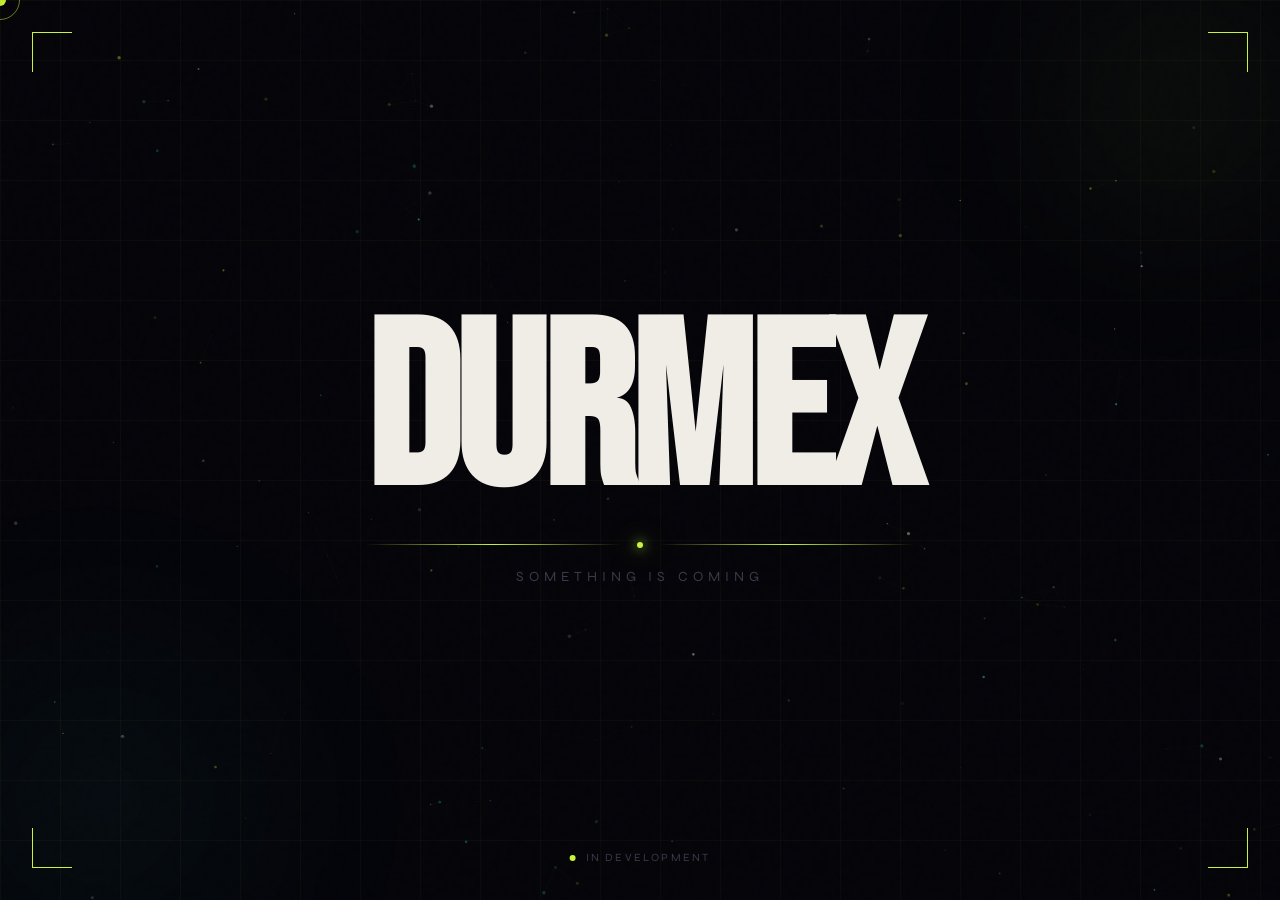
<file: index.html>
<!doctype html>
<!--suppress HtmlFormInputWithoutLabel -->
<html class="no-js" lang="en">
<head>
  <meta charset="utf-8">
  <meta name="viewport" content="width=device-width, initial-scale=1">
  <title>durmex.de | DURMEX</title>
  <link rel="stylesheet" href="./style.css">
  <meta name="description" content="durmex">
  <meta property="og:title" content="durmex">
  <meta property="og:type" content="website">
  <meta property="og:url" content="https://durmex.de/">
  <meta property="og:image" content="https://www.durmex.de/logo.svg">
  <meta property="og:image:alt" content="durmex">
  <!-- Statusbar-Farbe für iOS -->
  <meta name="apple-mobile-web-app-capable" content="yes">
  <meta name="apple-mobile-web-app-status-bar-style" content="black">

  <link rel="icon" href="logo.svg" sizes="any">
  <link rel="apple-touch-icon" href="logo.svg">
  <link rel="manifest" href="site.webmanifest">
  <meta name="theme-color" content="#c8f53a">
  <link rel="preconnect" href="https://fonts.googleapis.com">
  <link rel="preconnect" href="https://fonts.gstatic.com" crossorigin>
  <link href="https://fonts.googleapis.com/css2?family=Inter:wght@400;600;800&display=swap" rel="stylesheet">
  <link href="https://fonts.googleapis.com/css2?family=Bebas+Neue&family=Syne:wght@400;800&display=swap"
        rel="stylesheet"/>
  <!-- Cloudflare Web Analytics -->
  <script type='module' src='https://static.cloudflareinsights.com/beacon.min.js' data-cf-beacon='{"token": "39092328d6674a8f83d39431108ecbc8"}'></script><!-- End Cloudflare Web Analytics -->
</head>
<body>
<div class="cursor" id="cursor"></div>
<div class="cursor-ring" id="cursorRing"></div>

<canvas id="canvas"></canvas>
<div class="grid-overlay"></div>
<div class="noise"></div>
<div class="scanline"></div>

<div class="orb orb1"></div>
<div class="orb orb2"></div>

<div class="corner tl"></div>
<div class="corner tr"></div>
<div class="corner bl"></div>
<div class="corner br"></div>

<div class="scene">
  <div class="title-wrap">
    <h1 class="title">DURMEX</h1>
    <div class="accent-line">
      <div class="line"></div>
      <div class="dot"></div>
      <div class="line"></div>
    </div>
    <p class="tagline">Something is coming</p>
  </div>
</div>

<div class="status">
  <div class="status-dot"></div>
  <span>In Development</span>
</div>
<script src="./index.js"></script>
</body>
</html>
</file>
<file: style.css>
*, *::before, *::after {
  margin: 0;
  padding: 0;
  box-sizing: border-box;
}

:root {
  --bg: #05050a;
  --accent: #c8f53a;
  --accent2: #3afff5;
  --text: #f0ede6;
  --muted: #3a3a4a;
}

html, body {
  width: 100%;
  height: 100%;
  background: var(--bg);
  color: var(--text);
  font-family: 'Syne', sans-serif;
  overflow: hidden;
  cursor: none;
}

.cursor {
  position: fixed;
  width: 12px;
  height: 12px;
  background: var(--accent);
  border-radius: 50%;
  pointer-events: none;
  z-index: 9999;
  transform: translate(-50%, -50%);
  transition: transform 0.1s ease, width 0.3s, height 0.3s, background 0.3s;
  mix-blend-mode: difference;
}

.cursor-ring {
  position: fixed;
  width: 40px;
  height: 40px;
  border: 1px solid var(--accent);
  border-radius: 50%;
  pointer-events: none;
  z-index: 9998;
  transform: translate(-50%, -50%);
  transition: left 0.12s ease, top 0.12s ease, width 0.3s, height 0.3s;
  opacity: 0.5;
}

#canvas {
  position: fixed;
  inset: 0;
  z-index: 0;
}

.grid-overlay {
  position: fixed;
  inset: 0;
  background-image: linear-gradient(rgba(200, 245, 58, 0.03) 1px, transparent 1px),
  linear-gradient(90deg, rgba(200, 245, 58, 0.03) 1px, transparent 1px);
  background-size: 60px 60px;
  z-index: 1;
  animation: gridPulse 8s ease-in-out infinite;
}

@keyframes gridPulse {
  0%, 100% {
    opacity: 0.5;
  }
  50% {
    opacity: 1;
  }
}

.noise {
  position: fixed;
  inset: -50%;
  width: 200%;
  height: 200%;
  background-image: url("data:image/svg+xml,%3Csvg viewBox='0 0 256 256' xmlns='http://www.w3.org/2000/svg'%3E%3Cfilter id='noise'%3E%3CfeTurbulence type='fractalNoise' baseFrequency='0.9' numOctaves='4' stitchTiles='stitch'/%3E%3C/filter%3E%3Crect width='100%25' height='100%25' filter='url(%23noise)' opacity='0.04'/%3E%3C/svg%3E");
  opacity: 0.15;
  z-index: 2;
  pointer-events: none;
  animation: noiseDrift 0.5s steps(2) infinite;
}

@keyframes noiseDrift {
  0% {
    transform: translate(0, 0);
  }
  25% {
    transform: translate(-2px, 2px);
  }
  50% {
    transform: translate(2px, -1px);
  }
  75% {
    transform: translate(-1px, -2px);
  }
  100% {
    transform: translate(0, 0);
  }
}

.scene {
  position: relative;
  z-index: 10;
  width: 100vw;
  height: 100vh;
  display: flex;
  flex-direction: column;
  align-items: center;
  justify-content: center;
}

.title-wrap {
  position: relative;
  text-align: center;
  opacity: 0;
  animation: fadeUp 1.2s cubic-bezier(0.16, 1, 0.3, 1) 0.3s forwards;
}

@keyframes fadeUp {
  from {
    opacity: 0;
    transform: translateY(40px);
  }
  to {
    opacity: 1;
    transform: translateY(0);
  }
}

.title {
  font-family: 'Bebas Neue', sans-serif;
  font-size: clamp(100px, 18vw, 240px);
  line-height: 0.88;
  letter-spacing: -0.02em;
  color: var(--text);
  position: relative;
  user-select: none;
}

.title::before,
.title::after {
  content: 'DURMEX';
  position: absolute;
  top: 0;
  left: 0;
  width: 100%;
  height: 100%;
}

.title::before {
  color: var(--accent);
  clip-path: polygon(0 30%, 100% 30%, 100% 50%, 0 50%);
  animation: glitch1 4s infinite;
  opacity: 0;
}

.title::after {
  color: var(--accent2);
  clip-path: polygon(0 60%, 100% 60%, 100% 75%, 0 75%);
  animation: glitch2 4s infinite 0.1s;
  opacity: 0;
}

@keyframes glitch1 {
  0%, 89%, 91%, 100% {
    opacity: 0;
    transform: none;
  }
  90% {
    opacity: 0.8;
    transform: translateX(-6px) skewX(-2deg);
  }
}

@keyframes glitch2 {
  0%, 89%, 91%, 100% {
    opacity: 0;
    transform: none;
  }
  90% {
    opacity: 0.6;
    transform: translateX(6px) skewX(1deg);
  }
}

.accent-line {
  display: flex;
  align-items: center;
  gap: 16px;
  margin-top: 24px;
  opacity: 0;
  animation: fadeUp 1.2s cubic-bezier(0.16, 1, 0.3, 1) 0.55s forwards;
}

.line {
  height: 1px;
  background: linear-gradient(90deg, transparent, var(--accent), transparent);
  flex: 1;
  min-width: 80px;
  animation: lineGrow 1.5s ease 1s both;
}

@keyframes lineGrow {
  from {
    transform: scaleX(0);
  }
  to {
    transform: scaleX(1);
  }
}

.dot {
  width: 6px;
  height: 6px;
  border-radius: 50%;
  background: var(--accent);
  box-shadow: 0 0 12px var(--accent), 0 0 30px var(--accent);
  animation: pulse 2s ease-in-out infinite;
}

@keyframes pulse {
  0%, 100% {
    box-shadow: 0 0 12px var(--accent), 0 0 30px var(--accent);
  }
  50% {
    box-shadow: 0 0 20px var(--accent), 0 0 60px var(--accent), 0 0 80px var(--accent);
  }
}

.tagline {
  font-size: clamp(11px, 1.2vw, 14px);
  letter-spacing: 0.35em;
  text-transform: uppercase;
  color: var(--muted);
  margin-top: 20px;
  opacity: 0;
  animation: fadeUp 1.2s cubic-bezier(0.16, 1, 0.3, 1) 0.75s forwards;
}

.corner {
  position: fixed;
  width: 60px;
  height: 60px;
  z-index: 10;
  opacity: 0;
  animation: fadeIn 1s ease 1.2s forwards;
}

.corner::before, .corner::after {
  content: '';
  position: absolute;
  background: var(--accent);
}

.corner::before {
  width: 1px;
  height: 40px;
}

.corner::after {
  width: 40px;
  height: 1px;
}

.corner.tl {
  top: 32px;
  left: 32px;
}

.corner.tl::before {
  top: 0;
  left: 0;
}

.corner.tl::after {
  top: 0;
  left: 0;
}

.corner.tr {
  top: 32px;
  right: 32px;
}

.corner.tr::before {
  top: 0;
  right: 0;
}

.corner.tr::after {
  top: 0;
  right: 0;
}

.corner.bl {
  bottom: 32px;
  left: 32px;
}

.corner.bl::before {
  bottom: 0;
  left: 0;
}

.corner.bl::after {
  bottom: 0;
  left: 0;
}

.corner.br {
  bottom: 32px;
  right: 32px;
}

.corner.br::before {
  bottom: 0;
  right: 0;
}

.corner.br::after {
  bottom: 0;
  right: 0;
}

@keyframes fadeIn {
  to {
    opacity: 1;
  }
}

.status {
  position: fixed;
  bottom: 36px;
  left: 50%;
  transform: translateX(-50%);
  display: flex;
  align-items: center;
  gap: 10px;
  font-size: 11px;
  letter-spacing: 0.2em;
  text-transform: uppercase;
  color: var(--muted);
  z-index: 10;
  opacity: 0;
  animation: fadeIn 1s ease 1.5s forwards;
}

.status-dot {
  width: 6px;
  height: 6px;
  border-radius: 50%;
  background: var(--accent);
  animation: blink 1.5s ease-in-out infinite;
}

@keyframes blink {
  0%, 100% {
    opacity: 1;
  }
  50% {
    opacity: 0.2;
  }
}

.orb {
  position: fixed;
  border-radius: 50%;
  filter: blur(80px);
  pointer-events: none;
  z-index: 0;
}

.orb1 {
  width: 400px;
  height: 400px;
  background: radial-gradient(circle, rgba(200, 245, 58, 0.06) 0%, transparent 70%);
  top: -100px;
  right: -100px;
  animation: orbFloat1 12s ease-in-out infinite;
}

.orb2 {
  width: 500px;
  height: 500px;
  background: radial-gradient(circle, rgba(58, 255, 245, 0.05) 0%, transparent 70%);
  bottom: -150px;
  left: -150px;
  animation: orbFloat2 15s ease-in-out infinite;
}

@keyframes orbFloat1 {
  0%, 100% {
    transform: translate(0, 0);
  }
  50% {
    transform: translate(-60px, 60px);
  }
}

@keyframes orbFloat2 {
  0%, 100% {
    transform: translate(0, 0);
  }
  50% {
    transform: translate(60px, -40px);
  }
}

.scanline {
  position: fixed;
  inset: 0;
  background: linear-gradient(
    to bottom,
    transparent 50%,
    rgba(0, 0, 0, 0.015) 50%
  );
  background-size: 100% 4px;
  z-index: 5;
  pointer-events: none;
  opacity: 0.4;
}
</file>
